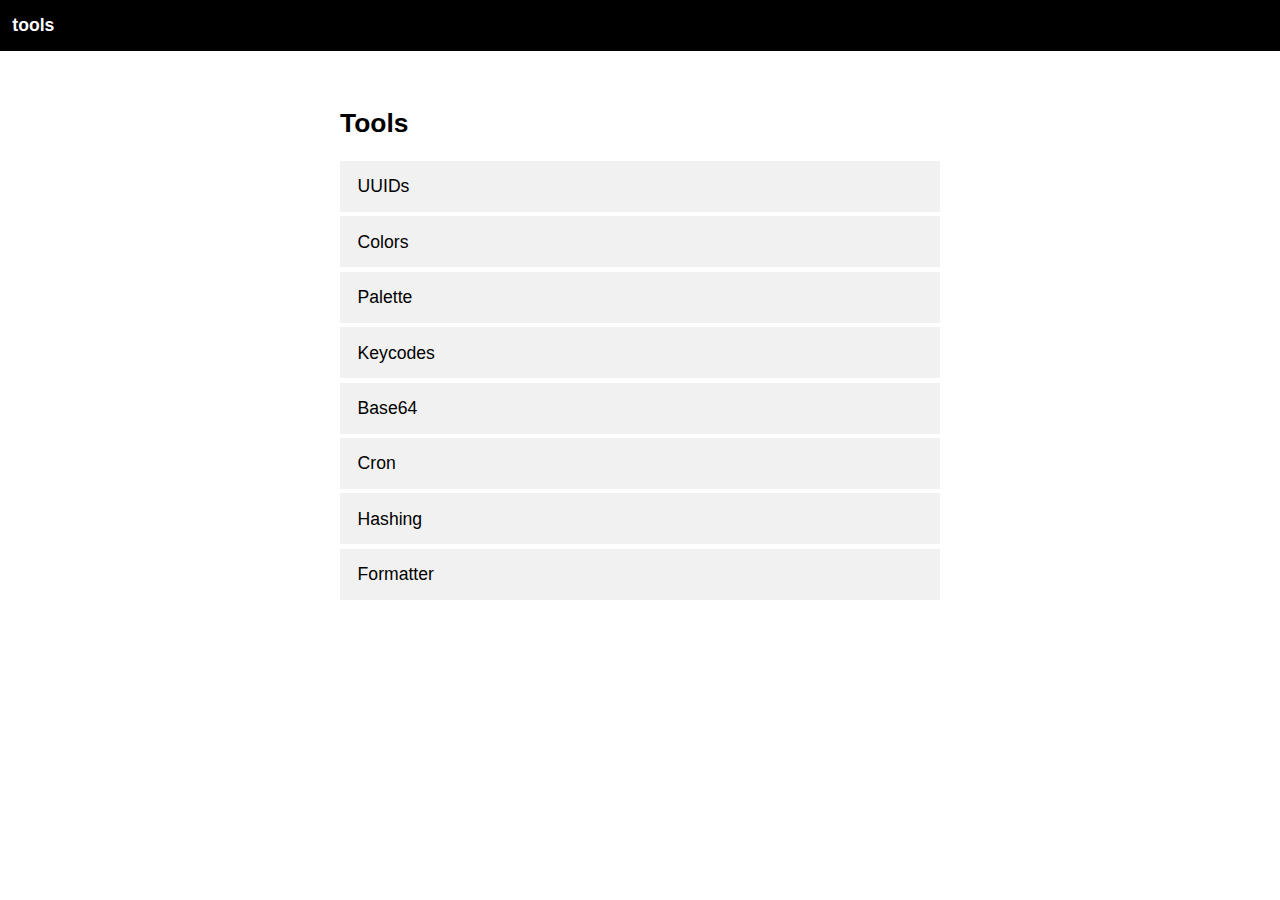
<file: index.html>
<!DOCTYPE html>
<html lang="en">
  <head>
    <meta charset="UTF-8">
    <meta name="viewport" content="width=device-width, initial-scale=1.0">
    <meta http-equiv="X-UA-Compatible" content="IE=edge">

    <title>Tools</title>
    <link rel="stylesheet" type="text/css" href="main.css">
  </head>
  <body>
    <header>
      <h1>Tools</h1>
    </header>

    <main>
      <header class="bar">
        <h2>Tools</h2>
      </header>

      <ul>
        <li><a href="uuid.html">UUIDs</a></li>
        <li><a href="colors.html">Colors</a></li>
        <li><a href="palette.html">Palette</a></li>
        <li><a href="keycodes.html">Keycodes</a></li>
        <li><a href="base64.html">Base64</a></li>
        <li><a href="cron.html">Cron</a></li>
        <li><a href="hash.html">Hashing</a></li>
        <li><a href="formatter.html">Formatter</a></li>
      </ul>
    </main>

    <script src="//instant.page/5.2.0" type="module" integrity="sha384-jnZyxPjiipYXnSU0ygqeac2q7CVYMbh84q0uHVRRxEtvFPiQYbXWUorga2aqZJ0z"></script> 
  </body>
</html>
</file>
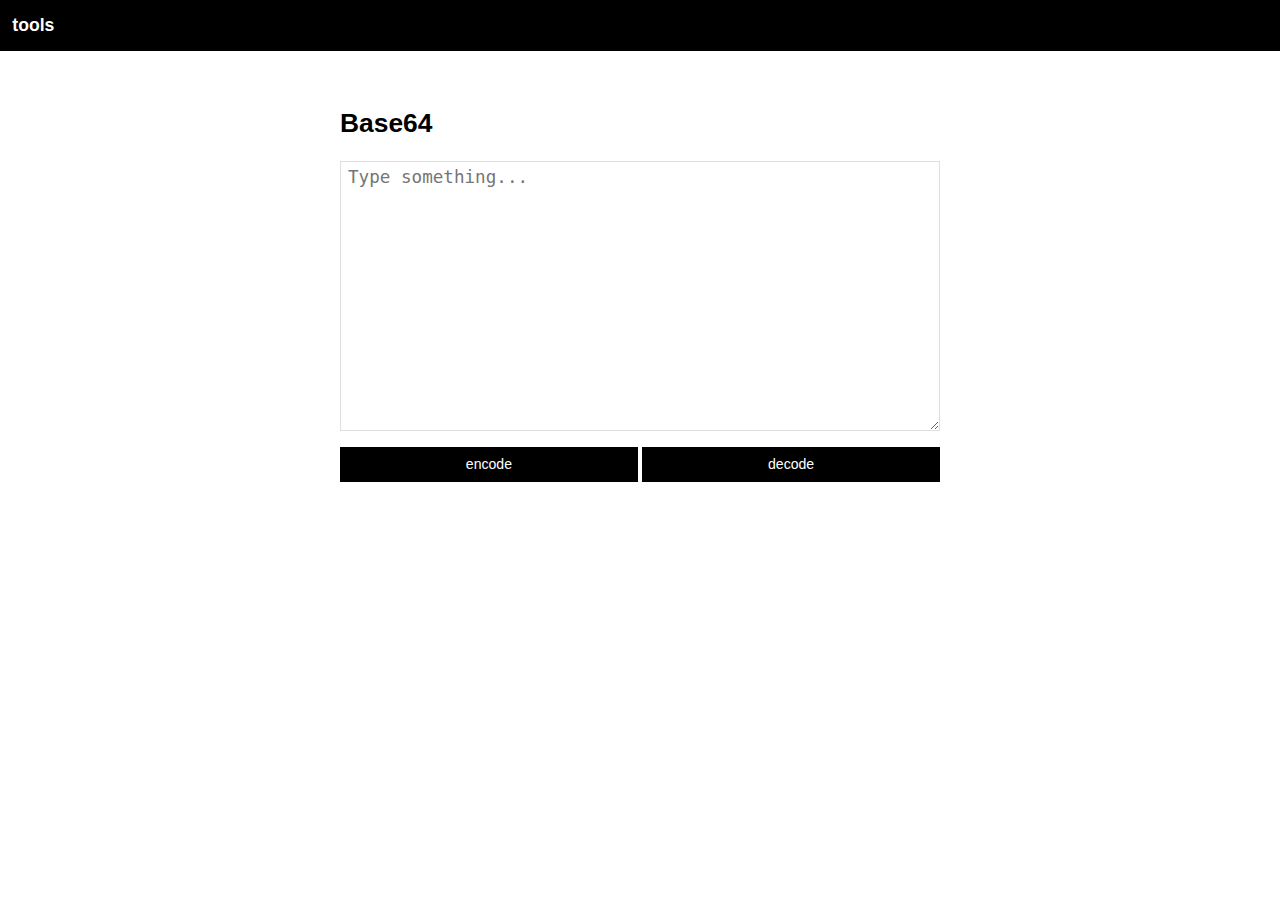
<file: base64.html>
<!DOCTYPE html>
<html lang="en">
  <head>
    <meta charset="UTF-8">
    <meta name="viewport" content="width=device-width, initial-scale=1.0">
    <meta http-equiv="X-UA-Compatible" content="IE=edge">

    <title>Base64</title>
    <link rel="stylesheet" type="text/css" href="main.css">

    <style>
      .split {
        margin-top: 0.5em;
      }

      textarea {
        font-family: monospace;
      }
    </style>
  </head>
  <body>
    <header>
      <h1><a href="index.html">Tools</a></h1>
    </header>

    <main>
      <header class="bar">
        <h2>Base64</h2>
      </header>

      <textarea placeholder="Type something..." rows="10" cols="50"></textarea>

      <div class="split">
        <button onclick="encode()">Encode</button>
        <button onclick="decode()">Decode</button>
      </div>

      <noscript>
        <small>This tool requires Javascript to work.</small>
      </noscript>
    </main>

    <script>
      const textarea = document.querySelector("textarea");

      function encode() {
        const encoded = encode64(textarea.value);
        textarea.value = encoded;
      }

      async function decode() {
        try {
          const decoded = decode64(textarea.value);
          textarea.value = decoded;
        } catch(e) {
          alert("Error: invalid base64 input.");
        }
      }

      function encode64(input) {
        return btoa(unescape(encodeURIComponent(input)));
      }

      function decode64(input) {
        return decodeURIComponent(escape(window.atob(input)));
      }
    </script>

    <script src="//instant.page/5.2.0" type="module" integrity="sha384-jnZyxPjiipYXnSU0ygqeac2q7CVYMbh84q0uHVRRxEtvFPiQYbXWUorga2aqZJ0z"></script> 
  </body>
</html>
</file>
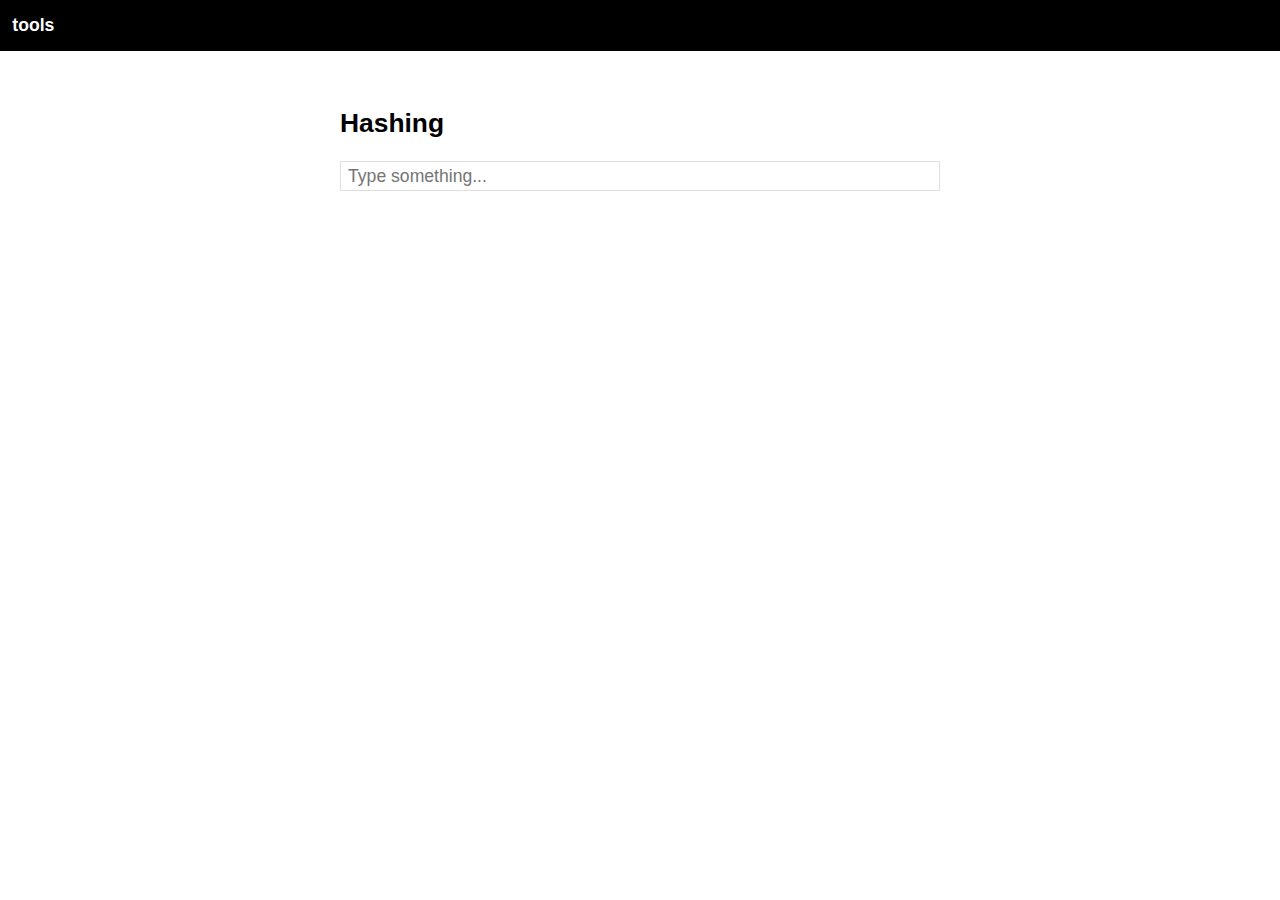
<file: hash.html>
<!DOCTYPE html>
<html lang="en">
  <head>
    <meta charset="UTF-8">
    <meta name="viewport" content="width=device-width, initial-scale=1.0">
    <meta http-equiv="X-UA-Compatible" content="IE=edge">

    <title>Hashing</title>
    <link rel="stylesheet" type="text/css" href="main.css">

    <style>
      table {
        margin-top: 1em;
        overflow-x: scroll;
        scrollbar-width: none;

        &::-webkit-scrollbar {
          display: none;
        }
        
        td:first-child {
          font-weight: bold;
        }
      }
    </style>
  </head>
  <body>
    <header>
      <h1><a href="index.html">Tools</a></h1>
    </header>

    <main>
      <header class="bar">
        <h2>Hashing</h2>
      </header>

      <input type="text" oninput="calculateHashes()" name="source" placeholder="Type something...">

      <table hidden>
        <tr>
          <td>md5</td>
          <td id="md5"></td>
        </tr>
        <tr>
          <td>SHA&#8209;1</td>
          <td id="sha-1"></td>
        </tr>
        <tr>
          <td>SHA&#8209;256</td>
          <td id="sha-256"></td>
        </tr>
        <tr>
          <td>SHA&#8209;384</td>
          <td id="sha-384"></td>
        </tr>
        <tr>
          <td>SHA&#8209;512</td>
          <td id="sha-512"></td>
        </tr>
      </table>

      <script>
        const encoder = new TextEncoder();
        const input = document.querySelector("input");
        const table = document.querySelector("table");
          
        async function calculateHashes() {
          const data = input.value;
          const skip = data == "";

          table.style.display = skip ? "none" : "block";
          
          if(skip) return;

          document.getElementById("md5").innerText = await calculateHash('MD5', data);
          document.getElementById("sha-1").innerText = await calculateHash('SHA-1', data);
          document.getElementById("sha-256").innerText = await calculateHash('SHA-256', data);
          document.getElementById("sha-384").innerText = await calculateHash('SHA-384', data);
          document.getElementById("sha-512").innerText = await calculateHash('SHA-512', data);
        }
        
        async function calculateHash(algorithm, input) {
          if(algorithm == "MD5") return md5(input);

          const data = encoder.encode(input);
          const buffer = await crypto.subtle.digest(algorithm, data);

          return Array.from(new Uint8Array(buffer)).map(byte => byte.toString(16).padStart(2, '0')).join('');
        }

        // Credits: Paul Johnston & Greg Holt, and dkellner for the magic <3
        // See <https://stackoverflow.com/a/60467595>.

        function md5(inputString) {
            var hc="0123456789abcdef";
            function rh(n) {var j,s="";for(j=0;j<=3;j++) s+=hc.charAt((n>>(j*8+4))&0x0F)+hc.charAt((n>>(j*8))&0x0F);return s;}
            function ad(x,y) {var l=(x&0xFFFF)+(y&0xFFFF);var m=(x>>16)+(y>>16)+(l>>16);return (m<<16)|(l&0xFFFF);}
            function rl(n,c)            {return (n<<c)|(n>>>(32-c));}
            function cm(q,a,b,x,s,t)    {return ad(rl(ad(ad(a,q),ad(x,t)),s),b);}
            function ff(a,b,c,d,x,s,t)  {return cm((b&c)|((~b)&d),a,b,x,s,t);}
            function gg(a,b,c,d,x,s,t)  {return cm((b&d)|(c&(~d)),a,b,x,s,t);}
            function hh(a,b,c,d,x,s,t)  {return cm(b^c^d,a,b,x,s,t);}
            function ii(a,b,c,d,x,s,t)  {return cm(c^(b|(~d)),a,b,x,s,t);}
            function sb(x) {
                var i;var nblk=((x.length+8)>>6)+1;var blks=new Array(nblk*16);for(i=0;i<nblk*16;i++) blks[i]=0;
                for(i=0;i<x.length;i++) blks[i>>2]|=x.charCodeAt(i)<<((i%4)*8);
                blks[i>>2]|=0x80<<((i%4)*8);blks[nblk*16-2]=x.length*8;return blks;
            }
            var i,x=sb(""+inputString),a=1732584193,b=-271733879,c=-1732584194,d=271733878,olda,oldb,oldc,oldd;
            for(i=0;i<x.length;i+=16) {olda=a;oldb=b;oldc=c;oldd=d;
                a=ff(a,b,c,d,x[i+ 0], 7, -680876936);d=ff(d,a,b,c,x[i+ 1],12, -389564586);c=ff(c,d,a,b,x[i+ 2],17,  606105819);
                b=ff(b,c,d,a,x[i+ 3],22,-1044525330);a=ff(a,b,c,d,x[i+ 4], 7, -176418897);d=ff(d,a,b,c,x[i+ 5],12, 1200080426);
                c=ff(c,d,a,b,x[i+ 6],17,-1473231341);b=ff(b,c,d,a,x[i+ 7],22,  -45705983);a=ff(a,b,c,d,x[i+ 8], 7, 1770035416);
                d=ff(d,a,b,c,x[i+ 9],12,-1958414417);c=ff(c,d,a,b,x[i+10],17,     -42063);b=ff(b,c,d,a,x[i+11],22,-1990404162);
                a=ff(a,b,c,d,x[i+12], 7, 1804603682);d=ff(d,a,b,c,x[i+13],12,  -40341101);c=ff(c,d,a,b,x[i+14],17,-1502002290);
                b=ff(b,c,d,a,x[i+15],22, 1236535329);a=gg(a,b,c,d,x[i+ 1], 5, -165796510);d=gg(d,a,b,c,x[i+ 6], 9,-1069501632);
                c=gg(c,d,a,b,x[i+11],14,  643717713);b=gg(b,c,d,a,x[i+ 0],20, -373897302);a=gg(a,b,c,d,x[i+ 5], 5, -701558691);
                d=gg(d,a,b,c,x[i+10], 9,   38016083);c=gg(c,d,a,b,x[i+15],14, -660478335);b=gg(b,c,d,a,x[i+ 4],20, -405537848);
                a=gg(a,b,c,d,x[i+ 9], 5,  568446438);d=gg(d,a,b,c,x[i+14], 9,-1019803690);c=gg(c,d,a,b,x[i+ 3],14, -187363961);
                b=gg(b,c,d,a,x[i+ 8],20, 1163531501);a=gg(a,b,c,d,x[i+13], 5,-1444681467);d=gg(d,a,b,c,x[i+ 2], 9,  -51403784);
                c=gg(c,d,a,b,x[i+ 7],14, 1735328473);b=gg(b,c,d,a,x[i+12],20,-1926607734);a=hh(a,b,c,d,x[i+ 5], 4,    -378558);
                d=hh(d,a,b,c,x[i+ 8],11,-2022574463);c=hh(c,d,a,b,x[i+11],16, 1839030562);b=hh(b,c,d,a,x[i+14],23,  -35309556);
                a=hh(a,b,c,d,x[i+ 1], 4,-1530992060);d=hh(d,a,b,c,x[i+ 4],11, 1272893353);c=hh(c,d,a,b,x[i+ 7],16, -155497632);
                b=hh(b,c,d,a,x[i+10],23,-1094730640);a=hh(a,b,c,d,x[i+13], 4,  681279174);d=hh(d,a,b,c,x[i+ 0],11, -358537222);
                c=hh(c,d,a,b,x[i+ 3],16, -722521979);b=hh(b,c,d,a,x[i+ 6],23,   76029189);a=hh(a,b,c,d,x[i+ 9], 4, -640364487);
                d=hh(d,a,b,c,x[i+12],11, -421815835);c=hh(c,d,a,b,x[i+15],16,  530742520);b=hh(b,c,d,a,x[i+ 2],23, -995338651);
                a=ii(a,b,c,d,x[i+ 0], 6, -198630844);d=ii(d,a,b,c,x[i+ 7],10, 1126891415);c=ii(c,d,a,b,x[i+14],15,-1416354905);
                b=ii(b,c,d,a,x[i+ 5],21,  -57434055);a=ii(a,b,c,d,x[i+12], 6, 1700485571);d=ii(d,a,b,c,x[i+ 3],10,-1894986606);
                c=ii(c,d,a,b,x[i+10],15,   -1051523);b=ii(b,c,d,a,x[i+ 1],21,-2054922799);a=ii(a,b,c,d,x[i+ 8], 6, 1873313359);
                d=ii(d,a,b,c,x[i+15],10,  -30611744);c=ii(c,d,a,b,x[i+ 6],15,-1560198380);b=ii(b,c,d,a,x[i+13],21, 1309151649);
                a=ii(a,b,c,d,x[i+ 4], 6, -145523070);d=ii(d,a,b,c,x[i+11],10,-1120210379);c=ii(c,d,a,b,x[i+ 2],15,  718787259);
                b=ii(b,c,d,a,x[i+ 9],21, -343485551);a=ad(a,olda);b=ad(b,oldb);c=ad(c,oldc);d=ad(d,oldd);
            }
            return rh(a)+rh(b)+rh(c)+rh(d);
        }

        window.onload = calculateHashes();
      </script>
    </main>

    <script src="//instant.page/5.2.0" type="module" integrity="sha384-jnZyxPjiipYXnSU0ygqeac2q7CVYMbh84q0uHVRRxEtvFPiQYbXWUorga2aqZJ0z"></script> 
  </body>
</html>
</file>
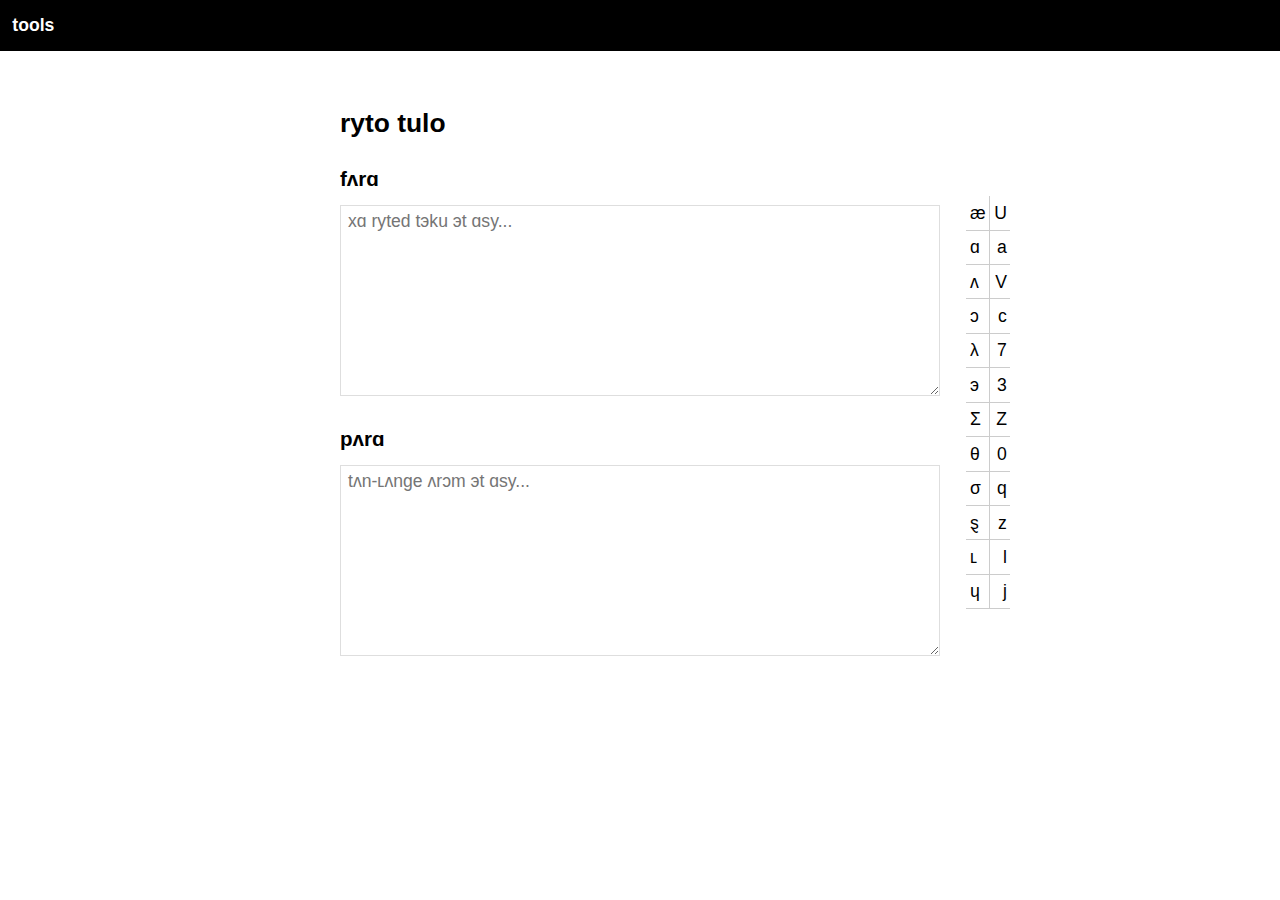
<file: iconic.html>
<!DOCTYPE html>
<html lang="en">
  <head>
    <meta charset="UTF-8" />
    <meta name="viewport" content="width=device-width, initial-scale=1.0" />
    <meta http-equiv="X-UA-Compatible" content="IE=edge" />

    <title>ryto tulo</title>

    <style>
      h3 {
        margin-bottom: 0.5em;
      }

      main > table {
        float: right;
        max-width: 2.5em;
        margin-right: -4em;
        margin-top: 2em;
      }

      main > table td:last-child {
        text-align: right;
        border-left: 1px solid;
        border-color: inherit;
      }
    </style>

    <link rel="stylesheet" type="text/css" href="main.css" />
  </head>
  <body>
    <header>
      <h1><a href="index.html">Tools</a></h1>
    </header>

    <main>
      <header class="bar">
        <h2>ryto tulo</h2>
      </header>

      <table></table>

      <h3>fʌrɑ</h3>

      <textarea
        class="fara"
        placeholder="xɑ ryted tэku эt ɑsy..."
        rows="7"
      ></textarea>

      <h3>pʌrɑ</h3>

      <textarea
        class="para"
        readonly
        placeholder="tʌn-ʟʌnge ʌrɔm эt ɑsy..."
        rows="7"
      ></textarea>
    </main>

    <script>
      const graphemes = {
        æ: "U",
        ɑ: "a",
        ʌ: "V",
        ɔ: "c",
        λ: "7",
        э: "3",
        Σ: "Z",
        θ: "0",
        σ: "q",
        ȿ: "z",
        ʟ: "l",
        ɥ: "j",
      };

      const table = document.querySelector("table");
      const input = document.querySelector(".fara");
      const output = document.querySelector(".para");

      for (const grapheme in graphemes) {
        const row = document.createElement("tr");
        const cell0 = document.createElement("td");
        const cell1 = document.createElement("td");

        cell0.innerText = grapheme;
        cell1.innerText = graphemes[grapheme];

        row.appendChild(cell0);
        row.appendChild(cell1);

        table.appendChild(row);
      }

      const replacements = Object.fromEntries(
        Object.entries(graphemes).map(([key, value]) => [value, key])
      );

      input.oninput = () => {
        output.value = input.value;

        output.value = output.value.replace(/\\?./g, (match) => {
          if (match.startsWith("\\")) return match.substring(1);

          const grapheme = match[0];
          const replace = replacements[grapheme];

          return replace ? replace : grapheme;
        });
      };
    </script>

    <script
      src="//instant.page/5.2.0"
      type="module"
      integrity="sha384-jnZyxPjiipYXnSU0ygqeac2q7CVYMbh84q0uHVRRxEtvFPiQYbXWUorga2aqZJ0z"
    ></script>
  </body>
</html>
</file>
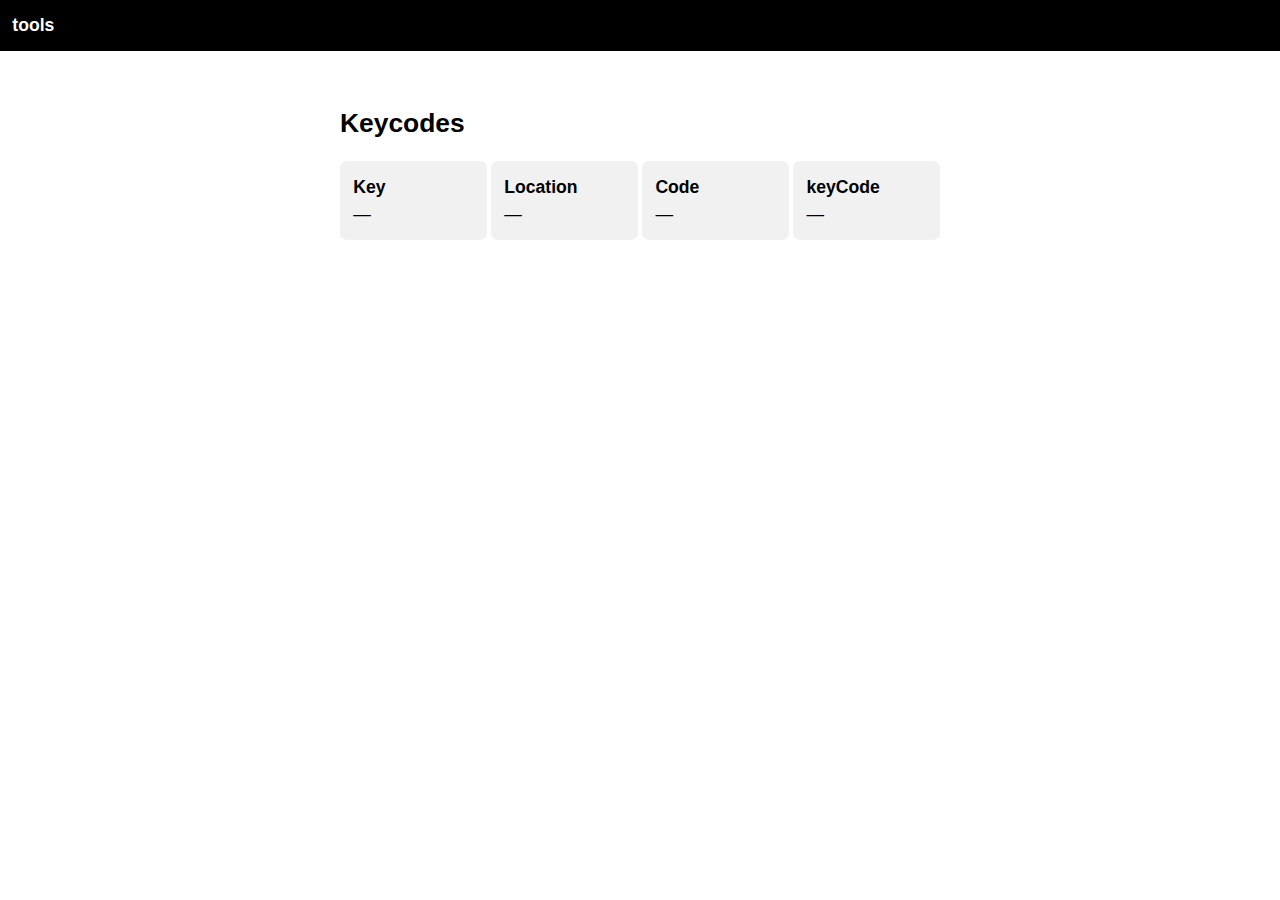
<file: keycodes.html>
<!DOCTYPE html>
<html lang="en">
  <head>
    <meta charset="UTF-8">
    <meta name="viewport" content="width=device-width, initial-scale=1.0">
    <meta http-equiv="X-UA-Compatible" content="IE=edge">

    <title>Keycodes</title>
    <link rel="stylesheet" type="text/css" href="main.css">

    <style>
      article {
        display: grid;
        grid-template-columns: 1fr 1fr 1fr 1fr;
        gap: 0.25em;
      }

      section {
        background: light-dark(#f1f1f1, #2b2b33);
        border-radius: 7px;
        padding: 0.75em;

        h3 {
          margin: 0;
          font-size: 1em;
        }
      }

      h3 {
        margin-bottom: 0.2em;
      }
    </style>
  </head>
  <body>
    <header>
      <h1><a href="index.html">Tools</a></h1>
    </header>

    <main>
      <header class="bar">
        <h2>Keycodes</h2>
      </header>

      <noscript>
        <p class="placeholder-text">This tool requires Javascript to work.</p>
      </noscript>

      <article>
        <section>
          <h3>Key</h3>
          <span id="event.key">—</span>
        </section>

        <section>
          <h3>Location</h3>
          <span id="event.location">—</span>
        </section>

        <section>
          <h3>Code</h3>
          <span id="event.code">—</span>
        </section>

        <section>
          <h3>keyCode</h3>
          <span id="event.which">—</span>
        </section>
      </article>

      <h3 hidden id="modifiers">Modifiers</h3>

      <kbd hidden id="ctrl">Ctrl</kbd>
      <kbd hidden id="shift">Shift</kbd>
      <kbd hidden id="alt">Alt</kbd>
      <kbd hidden id="meta">Meta</kbd>

      <script>
        const locations = [
          "General keys",
          "Left modifiers",
          "Right modifiers",
          "Numpad"
        ];

        if(navigator.userAgent.includes("Mac")) {
          document.getElementById("alt").innerText = "⌥";
          document.getElementById("meta").innerText = "⌘";
        }

        if(navigator.userAgent.includes("Windows")) {
          document.getElementById("meta").innerText = "⊞";
        }

        window.addEventListener("keydown", (event) => {
          document.getElementById("event.key").innerText = event.key;
          document.getElementById("event.location").innerText = locations[event.location];
          document.getElementById("event.code").innerText = event.code;
          document.getElementById("event.which").innerText = event.which;
          document.getElementById("ctrl").style.display = event.ctrlKey ? "inline" : "none";
          document.getElementById("alt").style.display = event.altKey ? "inline" : "none";
          document.getElementById("shift").style.display = event.shiftKey ? "inline" : "none";
          document.getElementById("meta").style.display = event.metaKey ? "inline" : "none";

          if(event.ctrlKey || event.altKey || event.shiftKey || event.metaKey) {
            document.getElementById("modifiers").style.display = "block";
          } else {
            document.getElementById("modifiers").style.display = "none";
          }
        });
      </script>
    </main>

    <script src="//instant.page/5.2.0" type="module" integrity="sha384-jnZyxPjiipYXnSU0ygqeac2q7CVYMbh84q0uHVRRxEtvFPiQYbXWUorga2aqZJ0z"></script> 
  </body>
</html>
</file>
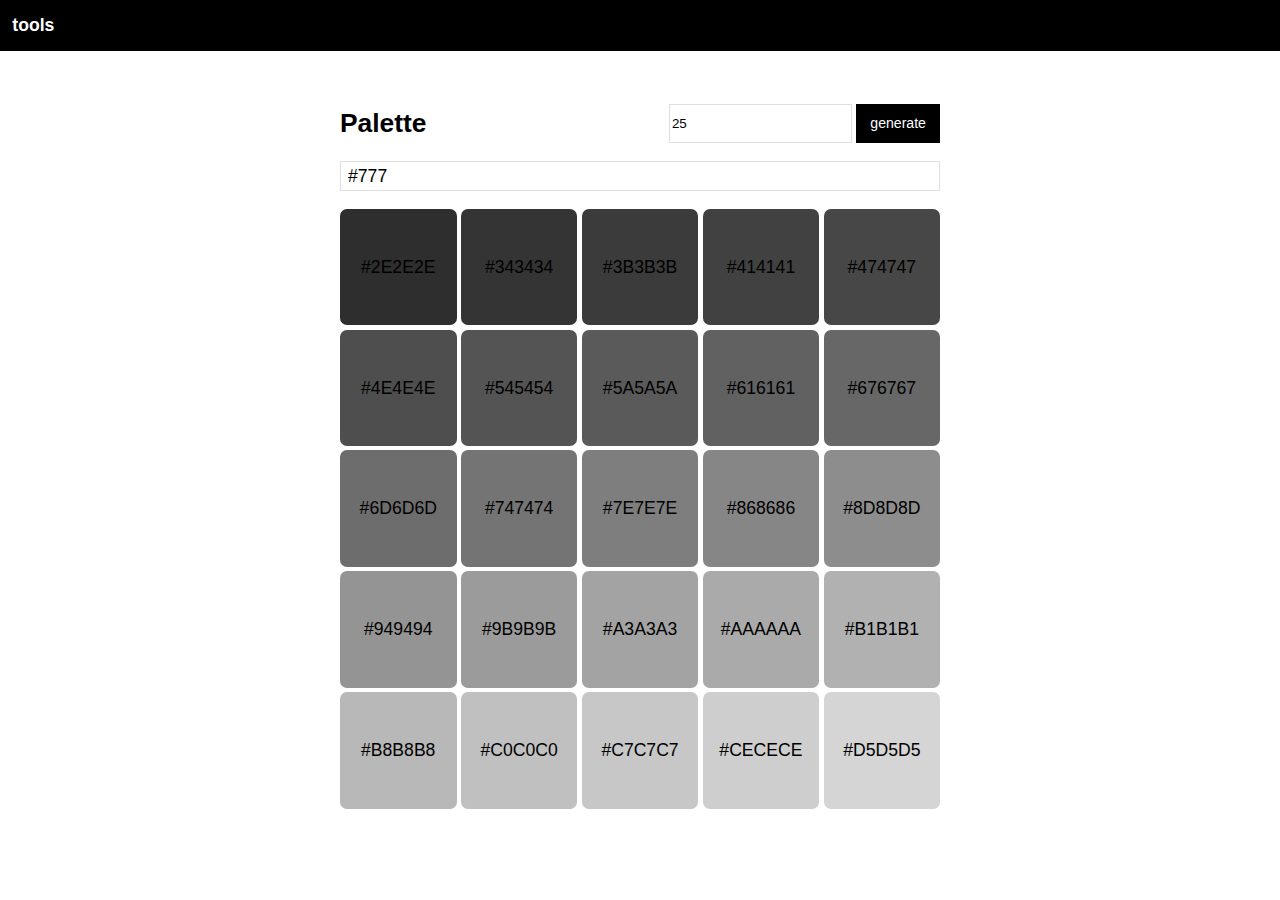
<file: palette.html>
<!DOCTYPE html>
<html lang="en">
  <head>
    <meta charset="UTF-8" />
    <meta name="viewport" content="width=device-width, initial-scale=1.0" />
    <meta http-equiv="X-UA-Compatible" content="IE=edge" />

    <title>Palette</title>
    <link rel="stylesheet" type="text/css" href="main.css" />

    <script src="copy.js"></script>

    <style>
      .palette {
        display: grid;
        grid-template-columns: repeat(5, 1fr);
        gap: 0.25em;
        margin-top: 1em;
      }

      .shade {
        aspect-ratio: 1;
        display: flex;
        align-items: center;
        justify-content: center;
        border-radius: 7px;
        cursor: pointer;
      }
    </style>
  </head>
  <body>
    <header>
      <h1><a href="index.html">Tools</a></h1>
    </header>

    <main>
      <header class="bar">
        <h2>Palette</h2>
        <div class="group">
          <input 
            onchange="generate()" 
            type="number" 
            name="count" 
            value="25" 
            placeholder="Size"
          >

          <button onclick="generate()">Generate</button>
        </div>
      </header>

      <input 
        onchange="generate()" 
        type="text" 
        name="color" 
        value="#777" 
        placeholder="Enter CSS color..."
      >

      <section class="palette"></section>
    </main>

    <script>
      const colorInput = document.querySelector("[name='color']");
      const countInput = document.querySelector("[name='count']");

      function generate() {
        const color = computeColor(colorInput.value);
        const count = countInput.value;

        const palette = document.querySelector(".palette");
        palette.innerHTML = "";

        generatePalette(color, count).forEach((shade) => {
          let color = document.createElement("div");
          color.className = "shade";
          color.style.backgroundColor = shade;
          color.innerText = shade;
          color.onclick = window.copy;
          palette.appendChild(color);
        });
      }

      function computeColor(string) {
        const baseColor = document.createElement("span");
        baseColor.style.color = string;
        document.body.appendChild(baseColor);
        const computedColor = window.getComputedStyle(baseColor).color;
        baseColor.remove();

        return computedColor;
      }

      function generatePalette(base, count = 10) {
        const shades = [];
        const data = base.match(/\d+/g).map(Number);
        const step = 0.75 * count;

        // Darker shades.
        for (let i = count/2 - 1; i > 0; i--) {
          const factor = i / step;
          const color = toHex({
            r: Math.round(data[0] * (1 - factor)),
            g: Math.round(data[1] * (1 - factor)),
            b: Math.round(data[2] * (1 - factor))
          });

          shades.push(color);
        }

        // Add base color as middle in generated palette.
        // shades.push(toHex({r: data[0], g: data[1], b: data[3]}));

        // Lighter shades.
        for (let i = 1; i <= count/2 + 1; i++) {
          const factor = i / step;
          const color = toHex({
            r: Math.round(data[0] * (1 - factor) + 255 * factor),
            g: Math.round(data[1] * (1 - factor) + 255 * factor),
            b: Math.round(data[2] * (1 - factor) + 255 * factor)
          });

          shades.push(color);
        }

        return shades;
      }

      // function toRGB(hex) {
      //   const pattern = /^#?([a-f\d])([a-f\d])([a-f\d])$/i;
      //   const hex = hex.replace(pattern, function (m, r, g, b) {
      //     return r + r + g + g + b + b;
      //   });

      //   const parsed = /^#?([a-f\d]{2})([a-f\d]{2})([a-f\d]{2})$/i.exec(hex);

      //   if (parsed)
      //     return {
      //       r: parseInt(result[1], 16),
      //       g: parseInt(result[2], 16),
      //       b: parseInt(result[3], 16),
      //     };
      // }

      function toHex({ r, g, b }) {
        const encoded = ((1 << 24) + (r << 16) + (g << 8) + b)
          .toString(16)
          .slice(1)
          .toUpperCase();

        return `#${encoded}`;
      }

      function maybeRegenerate() {
        if(location.hash) colorInput.value = location.hash;
        generate();
      }

      window.onload = maybeRegenerate;
      window.addEventListener("hashchange", maybeRegenerate);
    </script>

    <script src="//instant.page/5.2.0" type="module" integrity="sha384-jnZyxPjiipYXnSU0ygqeac2q7CVYMbh84q0uHVRRxEtvFPiQYbXWUorga2aqZJ0z"></script> 
  </body>
</html>
</file>
<file: main.css>
:root {
  color-scheme: light dark;
}

body,
html {
  box-sizing: border-box;
  height: fit-content;
}

*,
:after,
:before {
  box-sizing: inherit;
}

body {
  font-size: 1.1rem;
  line-height: 1.5;
  font-family: -apple-system, BlinkMacSystemFont, "Segoe UI", Roboto,
    Oxygen-Sans, Ubuntu, Cantarell, "Helvetica Neue", sans-serif;
}

* {
  border-color: light-dark(#ccc, #444);
  text-decoration-color: light-dark(#aaa, #888);
}

a {
  color: currentColor;
}

a:hover {
  opacity: 0.8;
}

img {
  max-width: 100%;
  user-select: none;
}

h1 a,
h2 a,
h3 a,
h4 a,
h5 a,
h6 a {
  text-decoration: none !important;
}

h2 {
  border-bottom: 1px solid;
  border-color: inherit;
  padding-bottom: 5px;
}

h4,
h5,
h6 {
  margin-bottom: 0;
}

hgroup {
  margin-bottom: 1em;
  h1 { margin-bottom: 0; }
  p { margin-top: 0; }
}

pre {
  max-width: 100%;
  width: 100%;
  overflow-x: auto;
  -ms-overflow-style: none;
  scrollbar-width: none;
}

pre::-webkit-scrollbar {
  display: none;
}

kbd {
  border: 1px solid gray;
  background: white;
  border-radius: 6px;
  padding: 2px 6px;
  font-family: sans-serif;
  color: #111121;
}

code {
  font-size: 0.98em;
}

table {
  border-collapse: collapse;
  max-width: 100%;
  width: 100%;
}

td,
th {
  padding: 0.2em;
  text-align: left;
}

tr {
  border-bottom: 1px solid;
  border-color: inherit;
}

/* Flash messages */

.success, 
.error,
.warn,
.info {
  padding: 0.2em 0.4em;
  margin-top: 0;
  margin-bottom: 0.5em;
  border: 1px solid currentColor;
  cursor: default;
}

.success {
  background: #a7f3d0;
  color: #022c22;
  border-color: #6ee7b7;
}

.error {
  background: #fecdd3;
  color: #4c0519;
  border-color: #fda4af;
}

.info {
  background: #bfdbfe;
  color: #172554;
  border-color: #93c5fd;
}

.warn {
  background: #fed7aa;
  color: #431407;
  border-color: #fdba74;
}

/* Dashboard */

body {
  margin: 0;
}

body > header {
  text-transform: lowercase;
  background: black;
  color: white;
  padding: 0.7em;
  display: flex;
  justify-content: space-between;
  align-items: center;
}

body > header h1 {
  margin: 0;
  font-size: 1em;
}

main {
  max-width: 600px;
  margin: 0 auto;
  margin-top: 3em;
}

main > header:not(:first-child) {
  margin-top: 1.5em;
}

.bar {
  display: flex;
  flex-direction: row;
  justify-content: space-between;
  margin-bottom: 1em;
  gap: 0.25em;
}

.bar h2,
.bar h3 {
  margin: 0;
  padding: 0;
  border: none;
}

.split {
  display: grid;
  grid-template-columns: 1fr 1fr;
  gap: 0.25em;
}

ul {
  margin: 0;
  padding: 0;
  list-style: none;
}

ul li:has(.actions),
ul li:not(:has(.actions)) a {
  display: block;
  text-decoration: none;
  padding: 0.7em 1em;
  margin-bottom: 0.25em;
  background: light-dark(#f1f1f1, #2b2b33);
}

ul li:has(.actions) {
  display: flex;
  align-items: center;
  justify-content: space-between;
  padding-right: 0.7em;
}

ul li .actions a {
  background: black;
  color: white;
  padding: 0.5em 0.75em;
  margin-left: 0.25em;
  font-size: 0.8em;
  line-height: 1.5;
  text-transform: lowercase;
  text-decoration: none;
  cursor: default;

  &:hover {
    opacity: 0.8;
  }
}

.group {
  display: flex;
  flex-direction: row;
  gap: 0.25em;
  margin: 0;
}

.placeholder-text {
  text-align: center;
  opacity: 0.65;
  margin: 8em 0;
}

/* Forms */

button,
input[type="submit"],
input[type="button"],
.button {
  background: black;
  color: white;
  border: none;
  font-size: 0.8em;
  line-height: 1.5;
  padding: 0.5em 1em;
  text-transform: lowercase;
  text-decoration: none;
  cursor: default;

  /* Hack center vertically in link (a) elements */
  display: flex;
  justify-content: center;
  align-items: center;
}

button:hover,
input[type="submit"]:hover,
input[type="button"]:hover {
  opacity: 0.8;
}

input[type="url"],
input[type="text"],
input[type="email"],
input[type="password"] {
  padding: 0.2em 0.4em;
  font-size: 1em;
}

input,
textarea,
select {
  border: 1px solid light-dark(#dedede, #3d3d3d);
  outline: none;
}

/* select is just special like that :shrug: */
select {
  padding: 6px;
}

input:focus,
textarea:focus {
  border-color: light-dark(#bbb, #777);
}

input:user-invalid {
  border-color: red;
}

input[type="url"],
input[type="text"],
input[type="email"],
input[type="password"],
select {
  width: 100%;
}

input[type="file"] {
  display: block;
  border: none;
  padding: 110px 1em;
  background: light-dark(#f1f1f1, #2b2b33);
  border: 2px dashed currentColor;
  border-color: inherit;
  border-radius: 7px;
  text-align: center;
  width: 100%;
  height: 250px;
  transition: filter 75ms;
}

label:not(:has(input)) {
  font-weight: bold;
}

input[type="date"] {
  margin-left: 1em;
}

textarea {
  padding-inline: 7px;
  width: 100%;
  resize: vertical;
  font: inherit;
}

.button-group {
  display: flex;
  flex-direction: row;
  justify-content: end;
}

[onclick="copy(event)"] {
  cursor: pointer;
}

.copied {
  display: block;
  position: absolute;
  width: 100%;
  text-align: center;
  top: 3.5em;
  left: 0;
}
</file>
